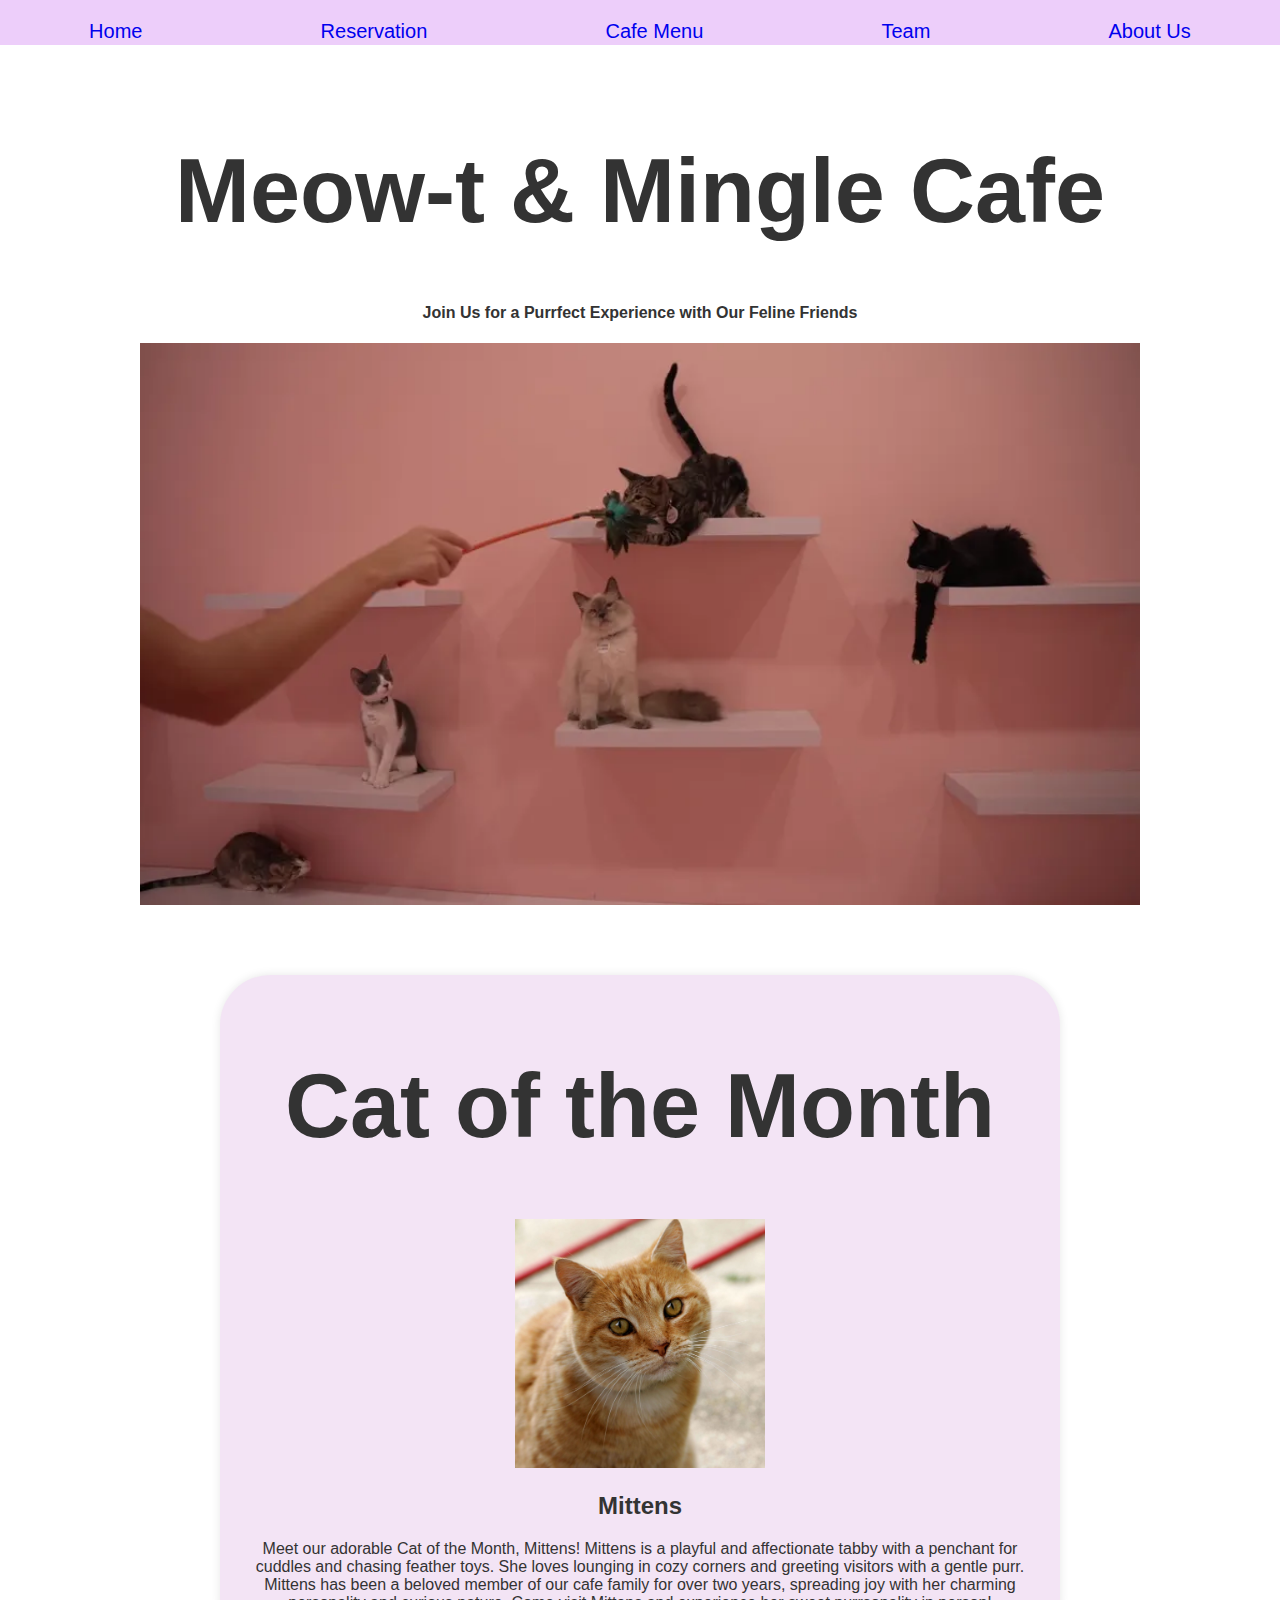
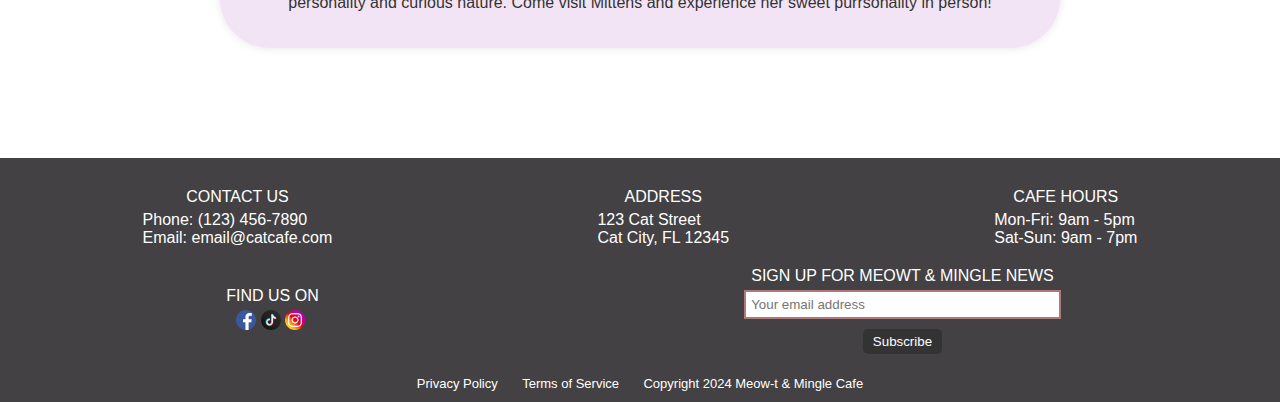
<file: index.html>
<!DOCTYPE html>
<html lang="en">

<head>
    <meta charset="UTF-8">
    <meta name="viewport" content="width=device-width, initial-scale=1.0">
    <title>Meow-t & Mingle Cafe</title>
    <link rel="icon" href="icon.png">
    <link href="style.css" rel="stylesheet" type="text/css" />
</head>

<body class="body">
    <!--navbar-->
    <div class="navbar">
        <ul>
            <li><a href="index.html">Home</a></li>
            <li><a href="reservation.html">Reservation</a></li>
            <li><a href="menu.html">Cafe Menu</a></li>
            <li><a href="team.html">Team</a></li>
            <li><a href="about.html">About Us</a></li>

        </ul>
    </div>

    <!--body-->
    <div class="home-body">
        <center>
            <h1>Meow-t & Mingle Cafe</h1>
            <h4>Join Us for a Purrfect Experience with Our Feline Friends</h4>
        </center>
        <div class="home-img-container">
            <img id="home-img" src="cat-home.jpeg" alt="Cat at the cafe">
        </div>


        <!-- Cat of the Month Section -->
        <div class="cat-of-the-month">
            <h1>Cat of the Month</h1>
            <img id="cat-of-the-month" src="cat-of-the-month.jpg" alt="Cat of the Month">
            <h2>Mittens</h2>
            <p>Meet our adorable Cat of the Month, Mittens! Mittens is a playful and affectionate tabby with a penchant
                for cuddles and chasing feather toys. She loves lounging in cozy corners and greeting visitors with a gentle
                purr. Mittens has been a beloved member of our cafe family for over two years, spreading joy with her
                charming personality and curious nature. Come visit Mittens and experience her sweet purrsonality in
                person!
            </p>
        </div>
    </div>
</body>

<footer>
    <div class="footer-container1">
        <div class="footer-section">
            <div class="footer-heading">CONTACT US</div>
            <div class="footer-info">Phone: (123) 456-7890</div>
            <div class="footer-info">Email: email@catcafe.com</div>
        </div>
        <div class="footer-section">
            <div class="footer-heading">ADDRESS</div>
            <div class="footer-info">123 Cat Street</div>
            <div class="footer-info">Cat City, FL 12345</div>
        </div>
        <div class="footer-section">
            <div class="footer-heading">CAFE HOURS</div>
            <div class="footer-info">Mon-Fri: 9am - 5pm</div>
            <div class="footer-info">Sat-Sun: 9am - 7pm</div>
        </div>
    </div>

    <div class="footer-container2">
        <div class="footer-section">
            <div class="footer-heading">FIND US ON</div>
            <div class="footer-info">
                <a href="#"><img src="facebook-icon.png" alt="Facebook" /></a>
                <a href="#"><img src="tiktok-icon.png" alt="Tiktok" /></a>
                <a href="#"><img src="instagram-icon.png" alt="Instagram" /></a>
            </div>
        </div>
        <div class="footer-section">
            <div class="footer-heading">SIGN UP FOR MEOWT & MINGLE NEWS </div>
            <form>
                <input type="email" name="email" placeholder="Your email address" required>
                <input type="submit" value="Subscribe">
            </form>
        </div>
    </div>

    <div class="footer-container3">
        <div class="footer-section">
            <div class="footer-info2"><a href="privacy.html">Privacy Policy</a></div>
            <div class="footer-info2"><a href="terms.html">Terms of Service</a></div>
            <div class="footer-info2">Copyright 2024 Meow-t & Mingle Cafe</div>
        </div>
    </div>
</footer>

</html>
</file>
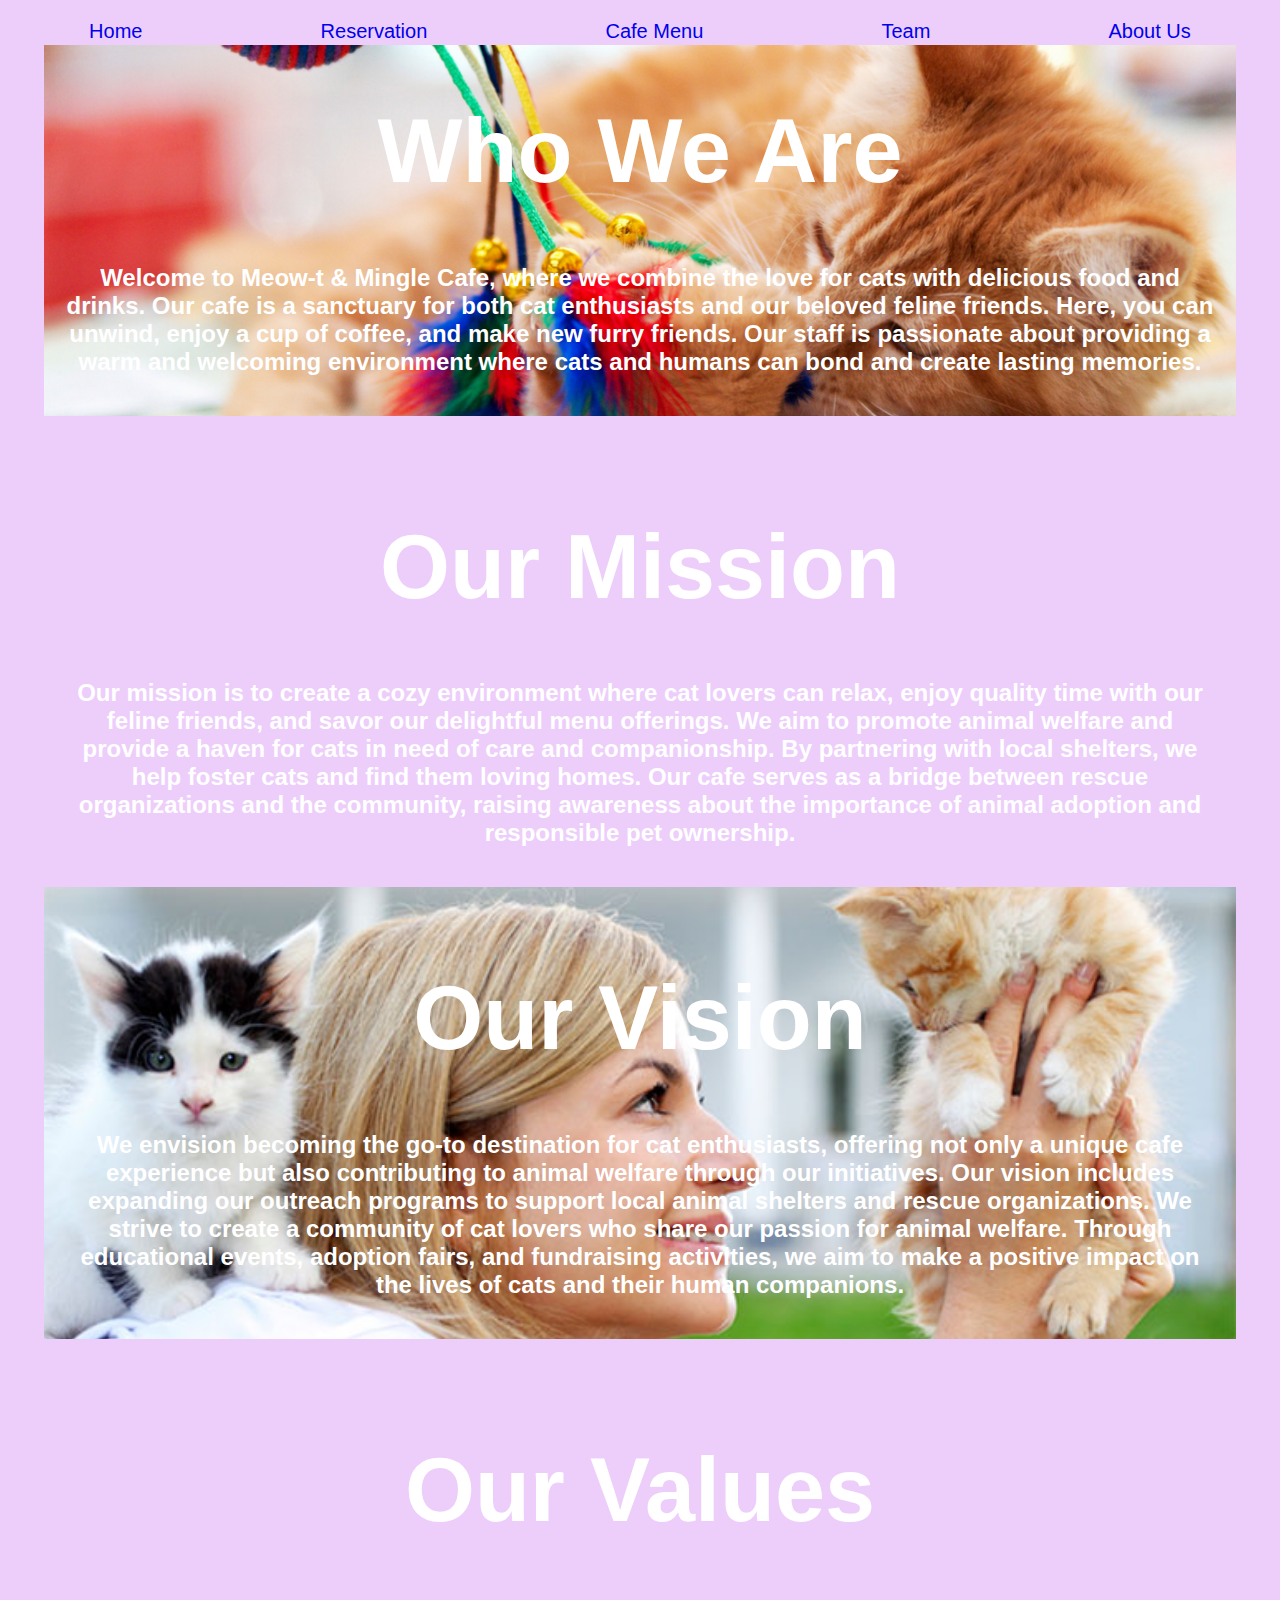
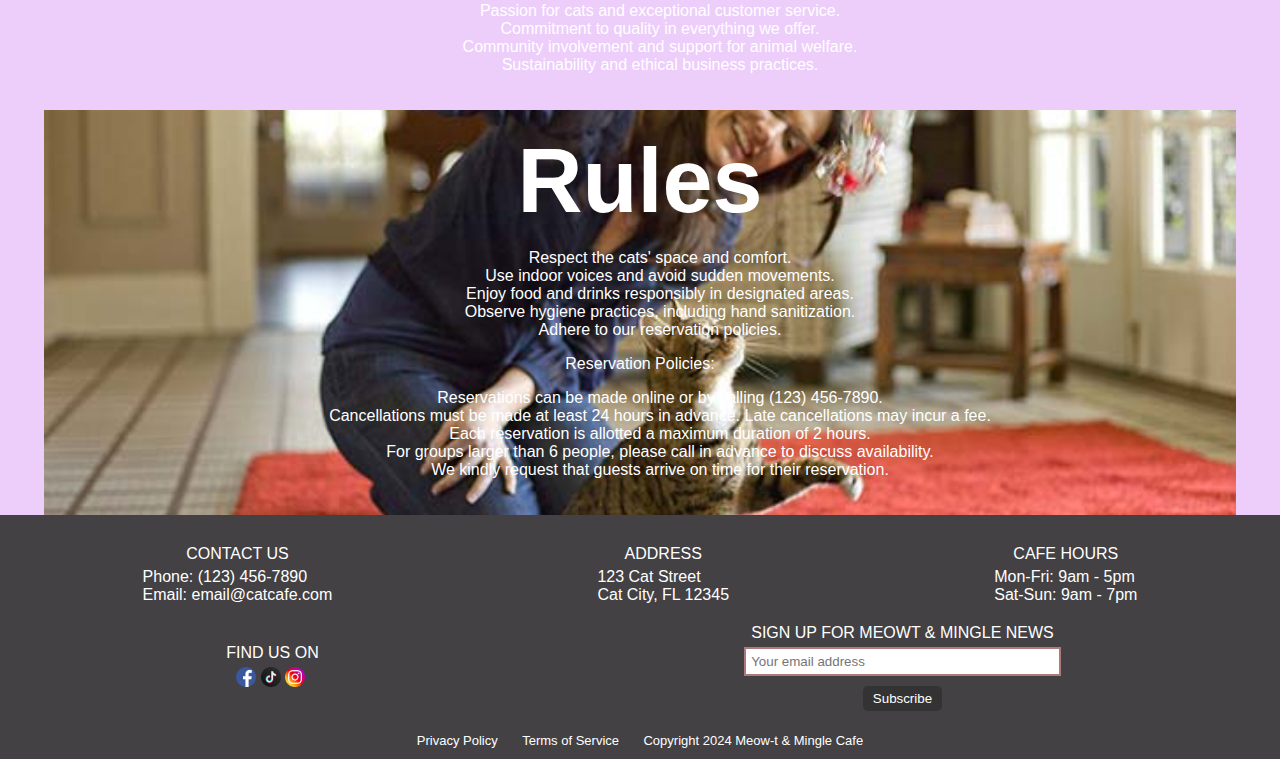
<file: about.html>
<!DOCTYPE html>
<html lang="en">

<head>
    <meta charset="UTF-8">
    <meta name="viewport" content="width=device-width, initial-scale=1.0">
    <title>Meow-t & Mingle Cafe | About</title>
    <link rel="icon" href="icon.png">
    <link rel="stylesheet" href="style.css">
</head>

<body class="body">

    <!-- Navbar -->
    <div class="navbar">
        <ul>
            <li><a href="index.html">Home</a></li>
            <li><a href="reservation.html">Reservation</a></li>
            <li><a href="menu.html">Cafe Menu</a></li>
            <li><a href="team.html">Team</a></li>
            <li><a href="about.html">About Us</a></li>
        </ul>
    </div>

    <!-- About Section -->
    <div class="about-body">
        <div class="about-section about-section-who-we-are">
            <h1>Who We Are</h1>
            <h2>Welcome to Meow-t & Mingle Cafe, where we combine the love for cats with delicious food and drinks. Our
                cafe is a sanctuary for both cat enthusiasts and our beloved feline friends. Here, you can unwind, enjoy
                a cup of coffee, and make new furry friends. Our staff is passionate about providing a warm and
                welcoming environment where cats and humans can bond and create lasting memories.</h2>
        </div>

        <div class="about-section about-section-our-mission">
            <h1>Our Mission</h1>
            <h2>Our mission is to create a cozy environment where cat lovers can relax, enjoy quality time with our
                feline friends, and savor our delightful menu offerings. We aim to promote animal welfare and provide a
                haven for cats in need of care and companionship. By partnering with local shelters, we help foster cats
                and find them loving homes. Our cafe serves as a bridge between rescue organizations and the community,
                raising awareness about the importance of animal adoption and responsible pet ownership.</h2>
        </div>

        <div class="about-section about-section-our-vision">
            <h1>Our Vision</h1>
            <h2>We envision becoming the go-to destination for cat enthusiasts, offering not only a unique cafe
                experience but also contributing to animal welfare through our initiatives. Our vision includes
                expanding our outreach programs to support local animal shelters and rescue organizations. We strive to
                create a community of cat lovers who share our passion for animal welfare. Through educational events,
                adoption fairs, and fundraising activities, we aim to make a positive impact on the lives of cats and
                their human companions.</h2>
        </div>

        <div class="about-section about-section-our-values">
            <h1>Our Values</h1>
            <ul>
                <li>Passion for cats and exceptional customer service.</li>
                <li>Commitment to quality in everything we offer.</li>
                <li>Community involvement and support for animal welfare.</li>
                <li>Sustainability and ethical business practices.</li>
            </ul>
        </div>

        <div class="about-section about-section-rules">
            <h1 style=" margin-top: 0px;  margin-bottom: 0px;">Rules</h1>
            <ul>
                <li>Respect the cats' space and comfort.</li>
                <li>Use indoor voices and avoid sudden movements.</li>
                <li>Enjoy food and drinks responsibly in designated areas.</li>
                <li>Observe hygiene practices, including hand sanitization.</li>
                <li>Adhere to our reservation policies.</li>
            </ul>
            <p>Reservation Policies:</p>
            <ul>
                <li>Reservations can be made online or by calling (123) 456-7890.</li>
                <li>Cancellations must be made at least 24 hours in advance. Late cancellations may incur a fee.</li>
                <li>Each reservation is allotted a maximum duration of 2 hours.</li>
                <li>For groups larger than 6 people, please call in advance to discuss availability.</li>
                <li>We kindly request that guests arrive on time for their reservation.</li>
            </ul>
        </div>
    </div>
</body>

<footer>
    <div class="footer-container1">
        <div class="footer-section">
            <div class="footer-heading">CONTACT US</div>
            <div class="footer-info">Phone: (123) 456-7890</div>
            <div class="footer-info">Email: email@catcafe.com</div>
        </div>
        <div class="footer-section">
            <div class="footer-heading">ADDRESS</div>
            <div class="footer-info">123 Cat Street</div>
            <div class="footer-info">Cat City, FL 12345</div>
        </div>
        <div class="footer-section">
            <div class="footer-heading">CAFE HOURS</div>
            <div class="footer-info">Mon-Fri: 9am - 5pm</div>
            <div class="footer-info">Sat-Sun: 9am - 7pm</div>
        </div>
    </div>

    <div class="footer-container2">
        <div class="footer-section">
            <div class="footer-heading">FIND US ON</div>
            <div class="footer-info">
                <a href="#"><img src="facebook-icon.png" alt="Facebook" /></a>
                <a href="#"><img src="tiktok-icon.png" alt="Tiktok" /></a>
                <a href="#"><img src="instagram-icon.png" alt="Instagram" /></a>
            </div>
        </div>
        <div class="footer-section">
            <div class="footer-heading">SIGN UP FOR MEOWT & MINGLE NEWS </div>
            <form>
                <input type="email" name="email" placeholder="Your email address" required>
                <input type="submit" value="Subscribe">
            </form>
        </div>
    </div>

    <div class="footer-container3">
        <div class="footer-section">
            <div class="footer-info2"><a href="privacy.html">Privacy Policy</a></div>
            <div class="footer-info2"><a href="terms.html">Terms of Service</a></div>
            <div class="footer-info2">Copyright 2024 Meow-t & Mingle Cafe</div>
        </div>
    </div>
</footer>

</html>
</file>
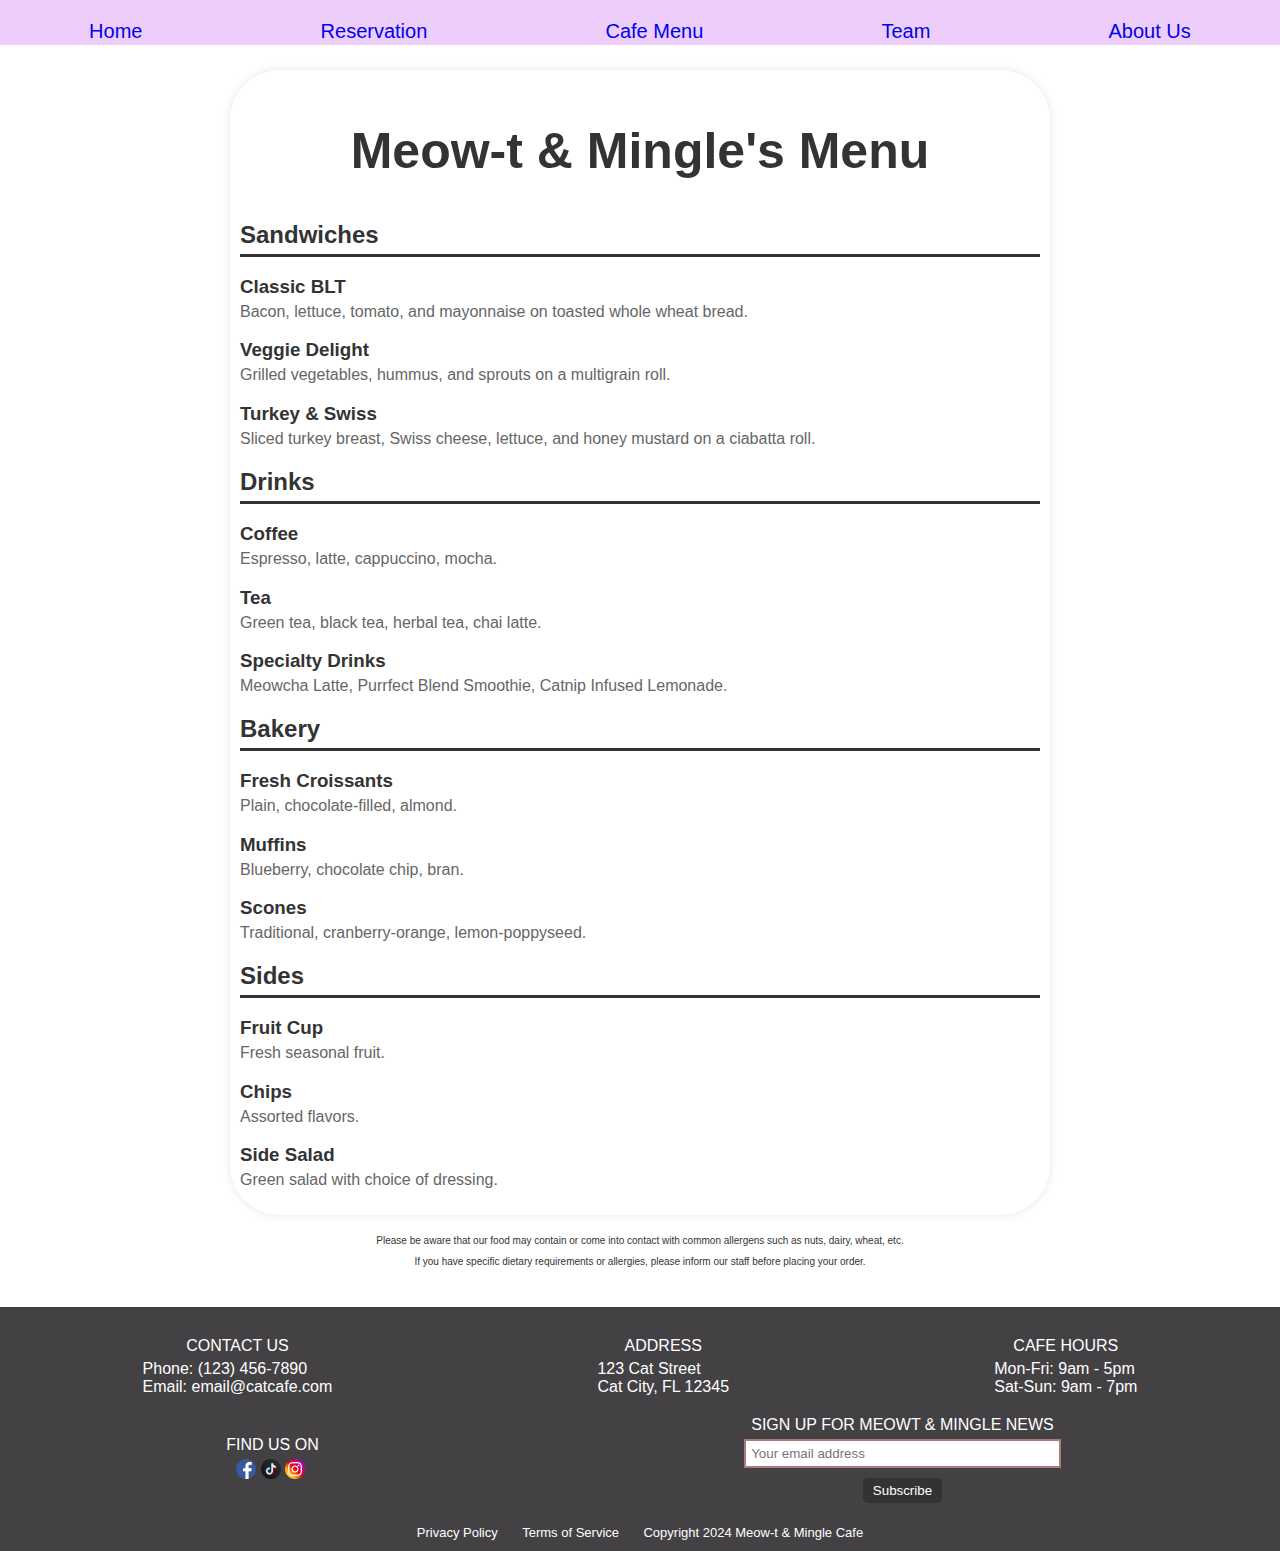
<file: menu.html>
<!DOCTYPE html>
<html lang="en">

<head>
    <meta charset="UTF-8">
    <meta name="viewport" content="width=device-width, initial-scale=1.0">
    <title>Meow-t & Mingle Cafe | Cafe Menu</title>
    <link rel="icon" href="icon.png">
    <link href="style.css" rel="stylesheet" type="text/css" />
</head>

<div class="body">
    <!--navbar-->
    <div class="navbar">
        <ul>
            <li><a href="index.html">Home</a></li>
            <li><a href="reservation.html">Reservation</a></li>
            <li><a href="menu.html">Cafe Menu</a></li>
            <li><a href="team.html">Team</a></li>
            <li><a href="about.html">About Us</a></li>

        </ul>
    </div>

    <!-- Menu Section -->
    <div class="menu-body">
        <h2 id="menu-title">Meow-t & Mingle's Menu</h2>
        <!-- Sandwiches Section -->
        <div class="menu-section">
            <h2>Sandwiches</h2>

            <div class="menu-item">
                <h3>Classic BLT</h3>
                <p>Bacon, lettuce, tomato, and mayonnaise on toasted whole wheat bread.</p>
            </div>

            <div class="menu-item">
                <h3>Veggie Delight</h3>
                <p>Grilled vegetables, hummus, and sprouts on a multigrain roll.</p>
            </div>

            <div class="menu-item">
                <h3>Turkey & Swiss</h3>
                <p>Sliced turkey breast, Swiss cheese, lettuce, and honey mustard on a ciabatta roll.</p>
            </div>
        </div>

        <!-- Drinks Section -->
        <div class="menu-section">
            <h2>Drinks</h2>

            <div class="menu-item">
                <h3>Coffee</h3>
                <p>Espresso, latte, cappuccino, mocha.</p>
            </div>

            <div class="menu-item">
                <h3>Tea</h3>
                <p>Green tea, black tea, herbal tea, chai latte.</p>
            </div>

            <div class="menu-item">
                <h3>Specialty Drinks</h3>
                <p>Meowcha Latte, Purrfect Blend Smoothie, Catnip Infused Lemonade.</p>
            </div>
        </div>

        <!-- Bakery Section -->
        <div class="menu-section">
            <h2>Bakery</h2>

            <div class="menu-item">
                <h3>Fresh Croissants</h3>
                <p>Plain, chocolate-filled, almond.</p>
            </div>

            <div class="menu-item">
                <h3>Muffins</h3>
                <p>Blueberry, chocolate chip, bran.</p>
            </div>

            <div class="menu-item">
                <h3>Scones</h3>
                <p>Traditional, cranberry-orange, lemon-poppyseed.</p>
            </div>
        </div>

        <!-- Sides Section -->
        <div class="menu-section">
            <h2>Sides</h2>

            <div class="menu-item">
                <h3>Fruit Cup</h3>
                <p>Fresh seasonal fruit.</p>
            </div>

            <div class="menu-item">
                <h3>Chips</h3>
                <p>Assorted flavors.</p>
            </div>

            <div class="menu-item">
                <h3>Side Salad</h3>
                <p>Green salad with choice of dressing.</p>
            </div>
        </div>
    </div>
    <div class="allergy-warning">
        <p>Please be aware that our food may contain or come into contact with common allergens such as nuts, dairy,
            wheat, etc. </p>
        <p>If you have specific dietary requirements or allergies, please inform our staff before placing
            your order.</p>
    </div>
    </body>

    <footer>
        <div class="footer-container1">
            <div class="footer-section">
                <div class="footer-heading">CONTACT US</div>
                <div class="footer-info">Phone: (123) 456-7890</div>
                <div class="footer-info">Email: email@catcafe.com</div>
            </div>
            <div class="footer-section">
                <div class="footer-heading">ADDRESS</div>
                <div class="footer-info">123 Cat Street</div>
                <div class="footer-info">Cat City, FL 12345</div>
            </div>
            <div class="footer-section">
                <div class="footer-heading">CAFE HOURS</div>
                <div class="footer-info">Mon-Fri: 9am - 5pm</div>
                <div class="footer-info">Sat-Sun: 9am - 7pm</div>
            </div>
        </div>

        <div class="footer-container2">
            <div class="footer-section">
                <div class="footer-heading">FIND US ON</div>
                <div class="footer-info">
                    <a href="#"><img src="facebook-icon.png" alt="Facebook" /></a>
                    <a href="#"><img src="tiktok-icon.png" alt="Tiktok" /></a>
                    <a href="#"><img src="instagram-icon.png" alt="Instagram" /></a>
                </div>
            </div>
            <div class="footer-section">
                <div class="footer-heading">SIGN UP FOR MEOWT & MINGLE NEWS </div>
                <form>
                    <input type="email" name="email" placeholder="Your email address" required>
                    <input type="submit" value="Subscribe">
                </form>
            </div>
        </div>

        <div class="footer-container3">
            <div class="footer-section">
                <div class="footer-info2"><a href="privacy.html">Privacy Policy</a></div>
                <div class="footer-info2"><a href="terms.html">Terms of Service</a></div>
                <div class="footer-info2">Copyright 2024 Meow-t & Mingle Cafe</div>
            </div>
        </div>
    </footer>

</html>
</file>
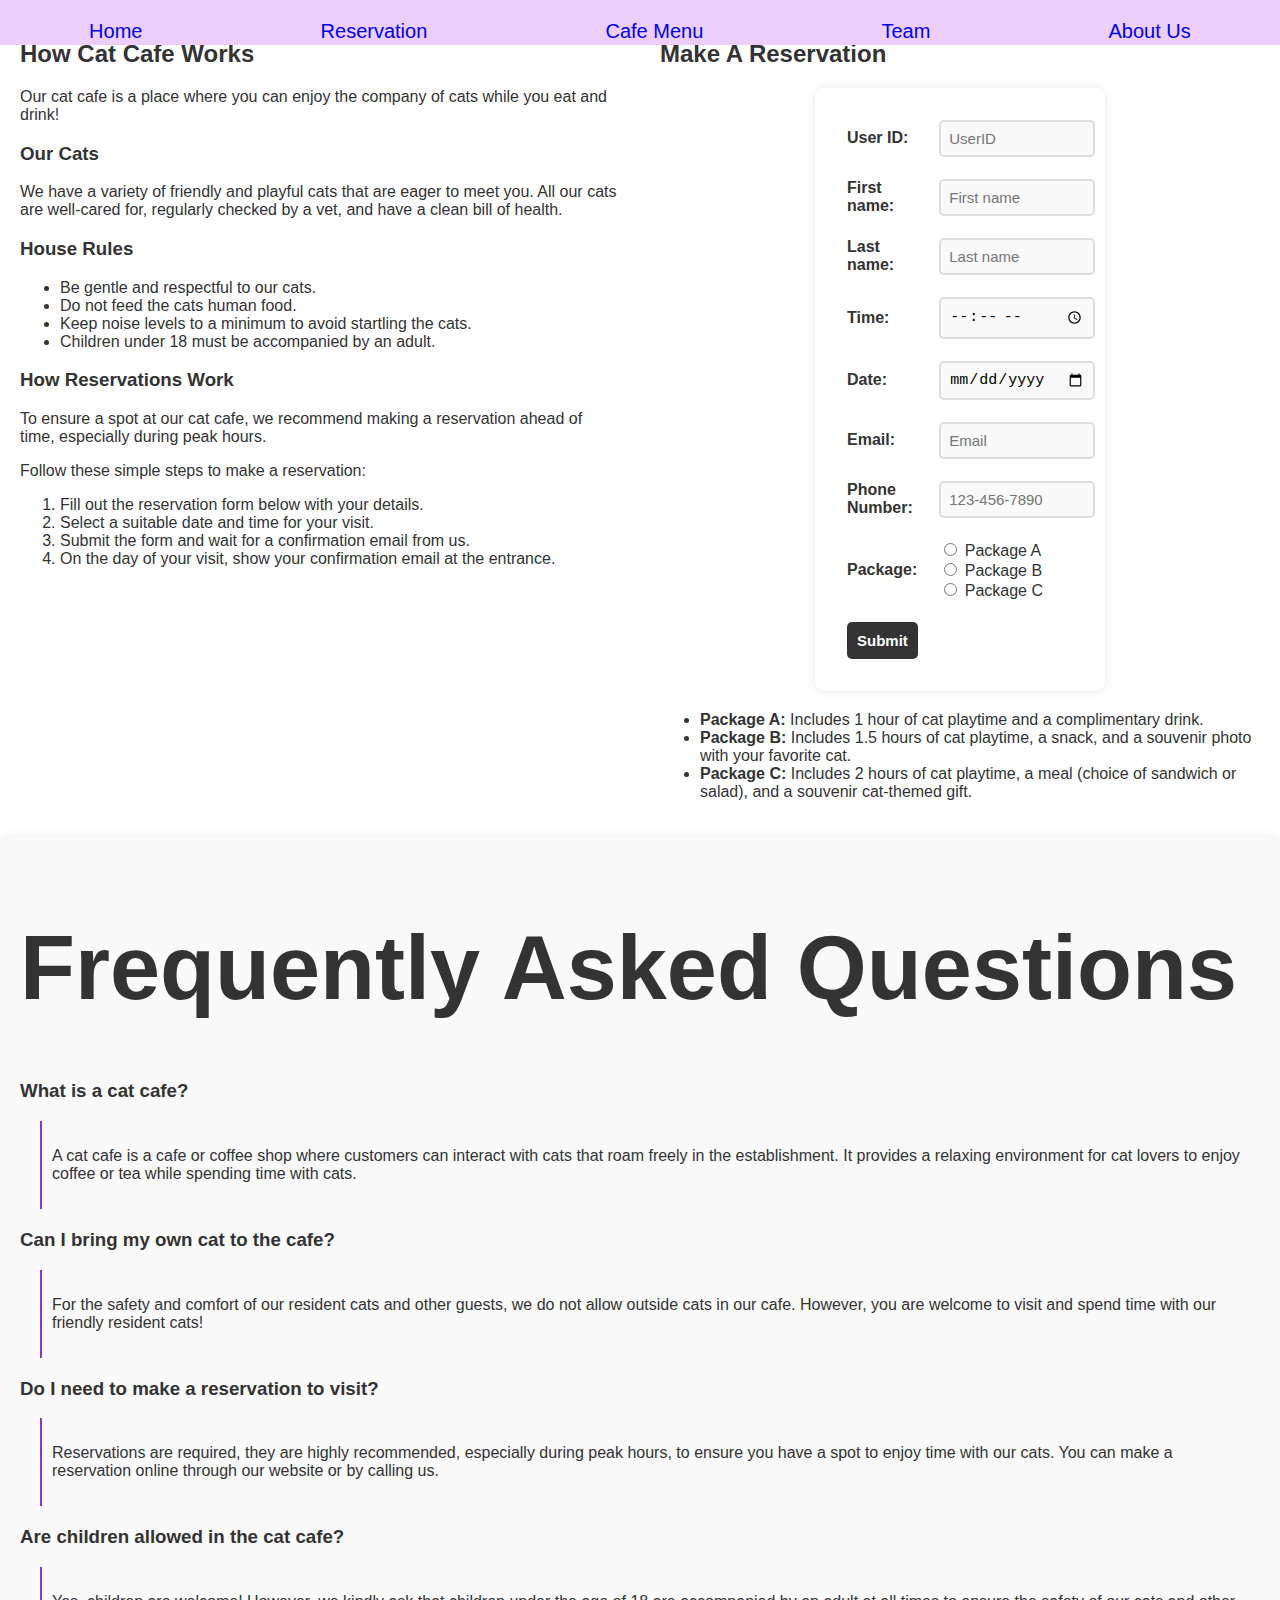
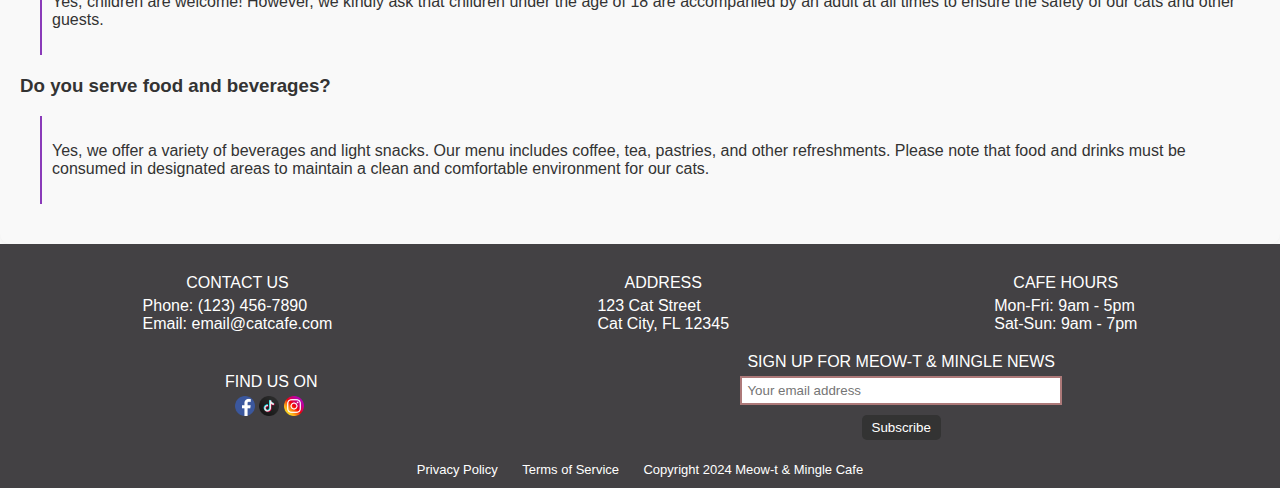
<file: reservation.html>
<!DOCTYPE html>
<html lang="en">

<head>
    <meta charset="UTF-8">
    <meta name="viewport" content="width=device-width, initial-scale=1.0">
    <title>Meow-t & Mingle Cafe | Reservation</title>
    <link rel="icon" href="icon.png">
    <link href="style.css" rel="stylesheet" type="text/css" />
</head>

<body>
    <div class="body">
        <!--navbar-->
        <div class="navbar">
            <ul>
                <li><a href="index.html">Home</a></li>
                <li><a href="reservation.html">Reservation</a></li>
                <li><a href="menu.html">Cafe Menu</a></li>
                <li><a href="team.html">Team</a></li>
                <li><a href="about.html">About Us</a></li>
            </ul>
        </div>

        <div class="reservation-body">
            <div class="reservation-left">
                <h2>How Cat Cafe Works</h2>
                <p>Our cat cafe is a place where you can enjoy the company of cats while you eat and drink!</p>
                <h3>Our Cats</h3>
                <p>We have a variety of friendly and playful cats that are eager to meet you. All our cats are
                    well-cared
                    for, regularly checked by a vet, and have a clean bill of health.</p>
                <h3>House Rules</h3>
                <ul>
                    <li>Be gentle and respectful to our cats.</li>
                    <li>Do not feed the cats human food.</li>
                    <li>Keep noise levels to a minimum to avoid startling the cats.</li>
                    <li>Children under 18 must be accompanied by an adult.</li>
                </ul>
                <h3>How Reservations Work</h3>
                <p>To ensure a spot at our cat cafe, we recommend making a reservation ahead of time, especially during
                    peak
                    hours. </p>
                <p>Follow these simple steps to make a reservation:</p>
                <ol>
                    <li>Fill out the reservation form below with your details.</li>
                    <li>Select a suitable date and time for your visit.</li>
                    <li>Submit the form and wait for a confirmation email from us.</li>
                    <li>On the day of your visit, show your confirmation email at the entrance.</li>
                </ol>
            </div>
            <div class="reservation-right">
                <h2>Make A Reservation</h2>
                <div class="reservation-container1">
                    <form class="reservation-form" action="insert.php" method="post">
                        <table>
                            <tr>
                                <td class="input-label">User ID:</td>
                                <td><input type="text" class="input-field" placeholder="UserID" name="userid" required>
                                </td>
                            </tr>
                            <tr>
                                <td class="input-label">First name:</td>
                                <td><input type="text" class="input-field" placeholder="First name" name="f_name"
                                        required>
                                </td>
                            </tr>
                            <tr>
                                <td class="input-label">Last name:</td>
                                <td><input type="text" class="input-field" placeholder="Last name" name="l_name"
                                        required>
                                </td>
                            </tr>
                            <tr>
                                <td class="input-label">Time:</td>
                                <td><input type="time" class="input-field" placeholder="Time" name="time" min="09:00"
                                        max="17:00" required></td>
                            </tr>
                            <tr>
                                <td class="input-label">Date:</td>
                                <td> <input type="date" class="input-field" placeholder="Date" name="date"
                                        min="2024-07-01" max="2026-12-31" required></td>
                            </tr>
                            <tr>
                                <td class="input-label">Email:</td>
                                <td> <input type="email" class="input-field" placeholder="Email" name="email" required>
                                </td>
                            </tr>
                            <tr>
                                <td class="input-label">Phone Number:</td>
                                <td> <input type="tel" class="input-field" placeholder="123-456-7890" name="number"
                                        required>
                                </td>
                            </tr>
                            <tr>
                                <td class="input-label">Package:</td>
                                <td>
                                    <input type="radio" id="packageA" name="package" value="A" required>
                                    <label for="packageA">Package A</label><br>
                                    <input type="radio" id="packageB" name="package" value="B">
                                    <label for="packageB">Package B</label><br>
                                    <input type="radio" id="packageC" name="package" value="C">
                                    <label for="packageC">Package C</label><br>
                                </td>
                            </tr>
                            <tr>
                                <td colspan="2">
                                    <input type="submit" class="submit-button" value="Submit">
                                </td>
                            </tr>
                        </table>
                    </form>
                </div>

                <div class="reservation-container2">
                    <ul class="package-list">
                        <li>
                            <strong>Package A:</strong> Includes 1 hour of cat playtime and a complimentary drink.
                        </li>
                        <li>
                            <strong>Package B:</strong> Includes 1.5 hours of cat playtime, a snack, and a souvenir
                            photo
                            with your favorite cat.
                        </li>
                        <li>
                            <strong>Package C:</strong> Includes 2 hours of cat playtime, a meal (choice of sandwich or
                            salad), and a souvenir cat-themed gift.
                        </li>
                    </ul>
                </div>
            </div>
        </div>

        <!-- FAQ Section -->
        <div class="faq-body">
            <h1>Frequently Asked Questions</h1>

            <div class="faq-question">
                <h3 class="faq-toggle">What is a cat cafe?</h3>
                <div class="faq-answer">
                    <p>A cat cafe is a cafe or coffee shop where customers can interact with cats that roam freely in
                        the establishment. It provides a relaxing environment for cat lovers to enjoy coffee or tea
                        while spending time with cats.</p>
                </div>
            </div>

            <div class="faq-question">
                <h3 class="faq-toggle">Can I bring my own cat to the cafe?</h3>
                <div class="faq-answer">
                    <p>For the safety and comfort of our resident cats and other guests, we do not allow outside cats in
                        our cafe. However, you are welcome to visit and spend time with our friendly resident cats!</p>
                </div>
            </div>

            <div class="faq-question">
                <h3 class="faq-toggle">Do I need to make a reservation to visit?</h3>
                <div class="faq-answer">
                    <p>Reservations are required, they are highly recommended, especially during peak hours,
                        to ensure you have a spot to enjoy time with our cats. You can make a reservation online through
                        our website or by calling us.</p>
                </div>
            </div>

            <div class="faq-question">
                <h3 class="faq-toggle">Are children allowed in the cat cafe?</h3>
                <div class="faq-answer">
                    <p>Yes, children are welcome! However, we kindly ask that children under the age of 18 are
                        accompanied by an adult at all times to ensure the safety of our cats and other guests.</p>
                </div>
            </div>

            <div class="faq-question">
                <h3 class="faq-toggle">Do you serve food and beverages?</h3>
                <div class="faq-answer">
                    <p>Yes, we offer a variety of beverages and light snacks. Our menu includes coffee, tea, pastries,
                        and other refreshments. Please note that food and drinks must be consumed in designated areas to
                        maintain a clean and comfortable environment for our cats.</p>
                </div>
            </div>

        </div>
    </div>
</body>
<!-- Footer -->
<footer>
    <div class="footer-container1">
        <div class="footer-section">
            <div class="footer-heading">CONTACT US</div>
            <div class="footer-info">Phone: (123) 456-7890</div>
            <div class="footer-info">Email: email@catcafe.com</div>
        </div>
        <div class="footer-section">
            <div class="footer-heading">ADDRESS</div>
            <div class="footer-info">123 Cat Street</div>
            <div class="footer-info">Cat City, FL 12345</div>
        </div>
        <div class="footer-section">
            <div class="footer-heading">CAFE HOURS</div>
            <div class="footer-info">Mon-Fri: 9am - 5pm</div>
            <div class="footer-info">Sat-Sun: 9am - 7pm</div>
        </div>
    </div>

    <div class="footer-container2">
        <div class="footer-section">
            <div class="footer-heading">FIND US ON</div>
            <div class="footer-info">
                <a href="#"><img src="facebook-icon.png" alt="Facebook" /></a>
                <a href="#"><img src="tiktok-icon.png" alt="Tiktok" /></a>
                <a href="#"><img src="instagram-icon.png" alt="Instagram" /></a>
            </div>
        </div>
        <div class="footer-section">
            <div class="footer-heading">SIGN UP FOR MEOW-T & MINGLE NEWS </div>
            <form>
                <input type="email" name="email" placeholder="Your email address" required>
                <input type="submit" value="Subscribe">
            </form>
        </div>
    </div>

    <div class="footer-container3">
        <div class="footer-section">
            <div class="footer-info2"><a href="privacy.html">Privacy Policy</a></div>
            <div class="footer-info2"><a href="terms.html">Terms of Service</a></div>
            <div class="footer-info2">Copyright 2024 Meow-t & Mingle Cafe</div>
        </div>
    </div>
</footer>

</html>
</file>
<file: style.css>
body {
    /* background-color: rgb(237, 206, 250); */
    font-family: 'Franklin Gothic Medium', 'Arial Narrow', Arial, sans-serif;
    position: relative;
    margin: 0;
    padding: 0;
    color: #333;
}

h1 {
    font-size: 90px;
}

/* NAVBAR */
.navbar ul {
    list-style-type: none;
    overflow: hidden;
    position: fixed;
    top: 0;
    left: 0;
    width: 100%;
    height: 5%;
    padding: 0;
    display: flex;
    justify-content: center;
    font-size: 20px;
    background-color: rgb(237, 206, 250);
    margin-top: 0;
}

.navbar ul li {
    margin: auto;
}

.navbar ul li a {
    text-decoration: none;
    display: block;
    padding: 20px 20px;
}

.navbar ul li a:visited {
    color: #333;
}

.navbar ul li a:hover {
    color: white;

}

/* HOME */
.home-body {
    display: flex;
    flex-direction: column;
    align-items: center;
    justify-content: center;
    margin-top: 40px;
    padding-top: 40px;
    padding-bottom: 40px;
    padding-right: 40px;
    padding-left: 40px;
}

.home-img-container {
    display: flex;
    justify-content: center;
    align-items: center;
    width: 100%;
}

#home-img {
    width: 1000px;
    height: auto;
}

.cat-of-the-month {
    background-color: rgb(211, 157, 211);
    max-width: 800px;
    text-align: center;
    background-color: #f3e4f5;
    border-radius: 50px;
    padding: 20px;
    box-shadow: 0 0 10px rgba(0, 0, 0, 0.1);
    margin: 70px auto;
}

#cat-of-the-month {
    width: 250px;
    height: auto;

}

/* RESERVATION */
/* .reservation-body {
    display: flex;
    flex-direction: column;
    align-items: center;
    justify-content: center;
    margin-top: 40px;
    padding-top: 40px;
    padding-bottom: 40px;
    padding-right: 40px;
    padding-left: 40px;
} */
.reservation-body{
    display: flex;
}
.reservation-left, .reservation-right
{
    flex: 1;
    padding: 20px;
}
.reservation-form {
    max-width: 250px;
    margin: 20px auto;
    padding: 20px;
    background-color: white;
    border-radius: 10px;
    box-shadow: 0 0 10px rgba(0, 0, 0, 0.1);
}

.reservation-form td {
    padding: 10px;
}

.reservation-form .submit-button {
    padding: 10px;
    background-color: #333;
    color: white;
    border: none;
    border-radius: 5px;
    cursor: pointer;
    font-size: 15px;
    font-weight: bold;
}

.reservation-form .submit-button:hover {
    background-color: #727171;
}

.input-field {
    background-color: #f9f9f9;
    border: 2px solid #ddd;
    border-radius: 5px;
    padding: 8px;
    font-size: 15px;
    width: 100%;
    box-sizing: content-box;
}

.input-field:focus {
    border-color: #ce8fd6;
    outline: none;
}

.input-label {
    margin-bottom: 5px;
    font-weight: bold;
}

/* FAQ */
.faq-body {
    background-color: #f9f9f9;
    padding: 20px;
    border-radius: 10px;
    box-shadow: 0 0 10px rgba(0, 0, 0, 0.1);
}

.faq-question {
    margin-bottom: 20px;
}

.faq-answer {
    display: grid;
    margin-left: 20px;
    padding: 10px;
    border-left: 2px solid #8a3ab9;
}

/* about */
/* .about-body {
    max-width: 800px;
    align-content: center;
    text-align: center;
    border-radius: 50px;
    margin: 65px auto 0 auto;
    color: white;
    background-color: rgb(237, 206, 250);
} */
.about-body {
    width: 100%; /* Ensure it spans the entire width */
    min-height: 100vh; /* Ensure it fills the viewport height */
    display: flex;
    flex-direction: column;
    justify-content: center;
    align-items: center;
    text-align: center;
    margin: 0; /* Remove any default margins */
    padding: 0; /* Remove any default padding */
    color: white; /* Text color */
    background-color: rgb(237, 206, 250); /* Background color */
}

.about-section {
    width: 90%; /* Adjust width as needed */
    background-size: cover;
    background-position: center;
    padding: 20px 20px 0px 20px;
    margin: 20px 20px 0px 20px; /* Add margin to separate sections */
}

.about-section ul li {
    list-style-type: none;
}

.about-section-who-we-are {
    background-image: url('who-we-are.png');
    background-size: cover;
    background-position: center;
    padding: 20px;
}

.about-section-our-vision {
    background-image: url('our-vision.jpg');
    background-size: cover;
    background-position: center;
    padding: 20px
}

.about-section-rules {
    background-image: url('rules.jpg');
    background-size: cover;
    background-position: center;
    padding: 20px
}

/* team */
.team-body {
    max-width: 800px;
    align-content: center;
    text-align: center;
    background-color: #f3e4f5;
    border-radius: 50px;
    padding: 20px;
    box-shadow: 0 0 10px rgba(0, 0, 0, 0.1);
    margin: 70px auto;
}

/* MENU */
.menu-body {
    max-width: 800px;
    margin: 70px auto 0px auto;
    background-color: white;
    padding: 10px;
    border-radius: 50px;
    box-shadow: 0 0 10px rgba(0, 0, 0, 0.1);
}

.menu-section h2 {
    border-bottom: 3px solid #333;
    padding-bottom: 5px;
    margin-bottom: 10px;
}

.menu-item {
    margin-bottom: 15px;
}

.menu-item h3 {
    color: #333;
    margin-bottom: 5px;
}

.menu-item p {
    color: #666;
    margin-top: 5px;
}

.allergy-warning {
    color: #333;
    margin: 20px;
    font-size: x-small;
    text-align: center;
    margin-bottom: 40px;
}

#menu-title {
    font-size: 50px;
    text-align: center;
}

/* FOOTER */
.footer-container1 {
    bottom: 0;
    color: white;
    display: flex;
    justify-content: space-around;
    padding: 30px 10px 10px 10px;
    align-items: center;
}

.footer-container2 {
    bottom: 0;
    color: white;
    display: flex;
    justify-content: space-around;
    padding: 10px;
    align-items: center;
}

.footer-container3 {
    bottom: 0;
    color: white;
    display: flex;
    justify-content: space-around;
    align-items: center;
    padding: 10px;
}

footer {
    background-color: rgb(67, 65, 68);
    color: white;
    width: 100%;
}

.footer-heading {
    text-align: center;
    /* Center align the text */
    margin-bottom: 5px;
    /* Add margin-bottom for spacing */
}

.footer-info a img {
    width: 20px;
    height: auto;
}

.footer-info {
    margin: 0 10px;
}

.footer-info2 {
    margin: 0 10px;
    display: inline;
    font-size: 13px;
}

.footer-info2 a {
    color: white;
    text-decoration: none;
}

.footer-info2 a:hover {
    text-decoration: underline;
}

footer form {
    display: flex;
    flex-direction: column;
    align-items: center;
}

footer input[type="email"] {
    padding: 5px;
    margin-bottom: 10px;
    border: 2px solid #ad7979;
    width: 100%;
}

footer input[type="submit"] {
    padding: 5px 10px;
    background-color: #333;
    color: white;
    border: none;
    border-radius: 5px;
    cursor: pointer;
}

footer input[type="submit"]:hover {
    background-color: #555;
}
</file>
